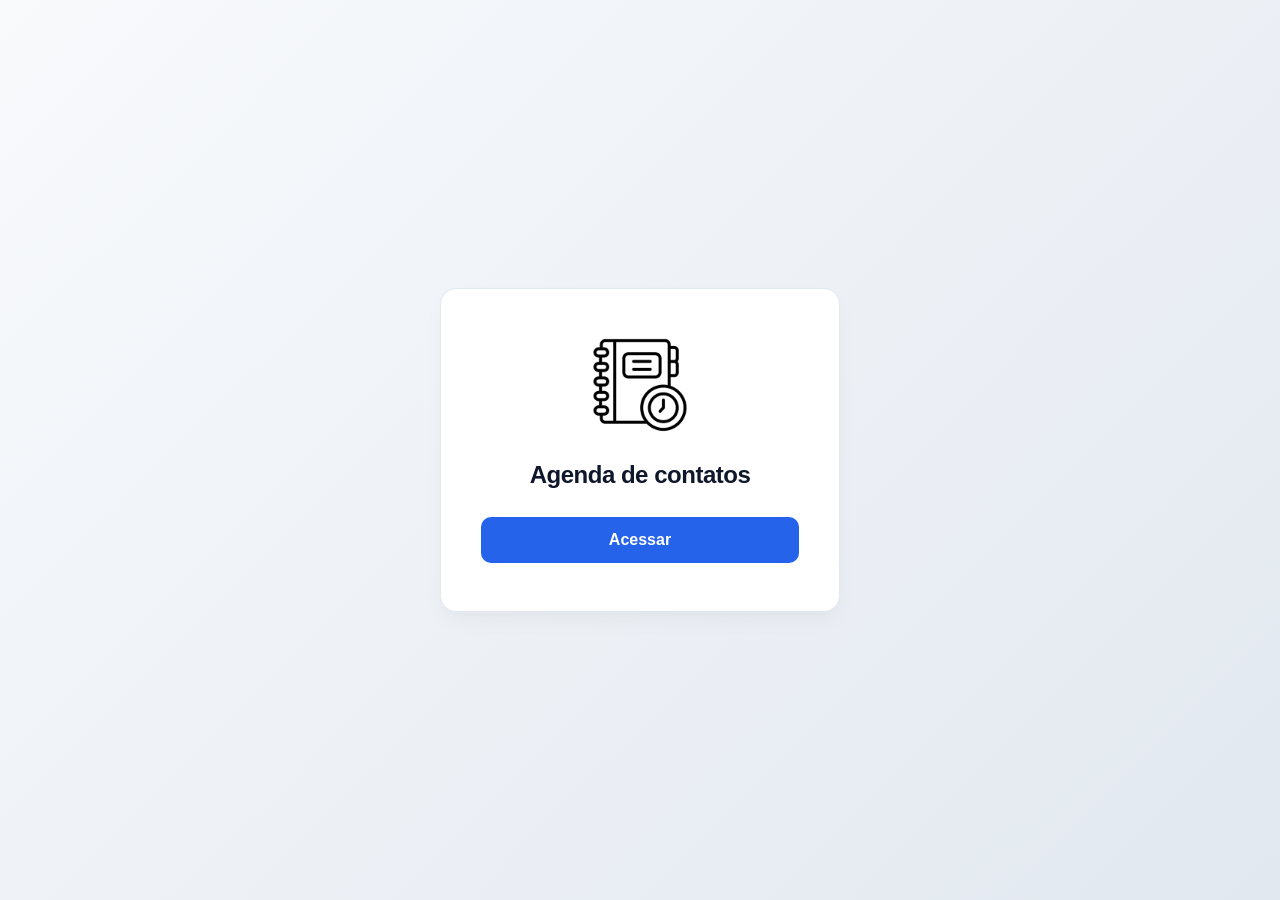
<file: src/main/webapp/index.html>
<!DOCTYPE html>
<html lang="pt-br">
<head>
    <meta charset="UTF-8">
    <meta name="viewport" content="width=device-width, initial-scale=1.0">
    <title>Agenda de contatos</title>
    <link rel="shortcut icon" href="imagens/fone.png" type="image/x-icon">
    <link rel="stylesheet" href="style.css">
</head>
<body>

    <main class="container">
        <img src="imagens/agenda.png" alt="Agenda de contatos">
        <h1>Agenda de contatos</h1>
        <a href="main">Acessar</a>
    </main>

</body>
</html>
</file>
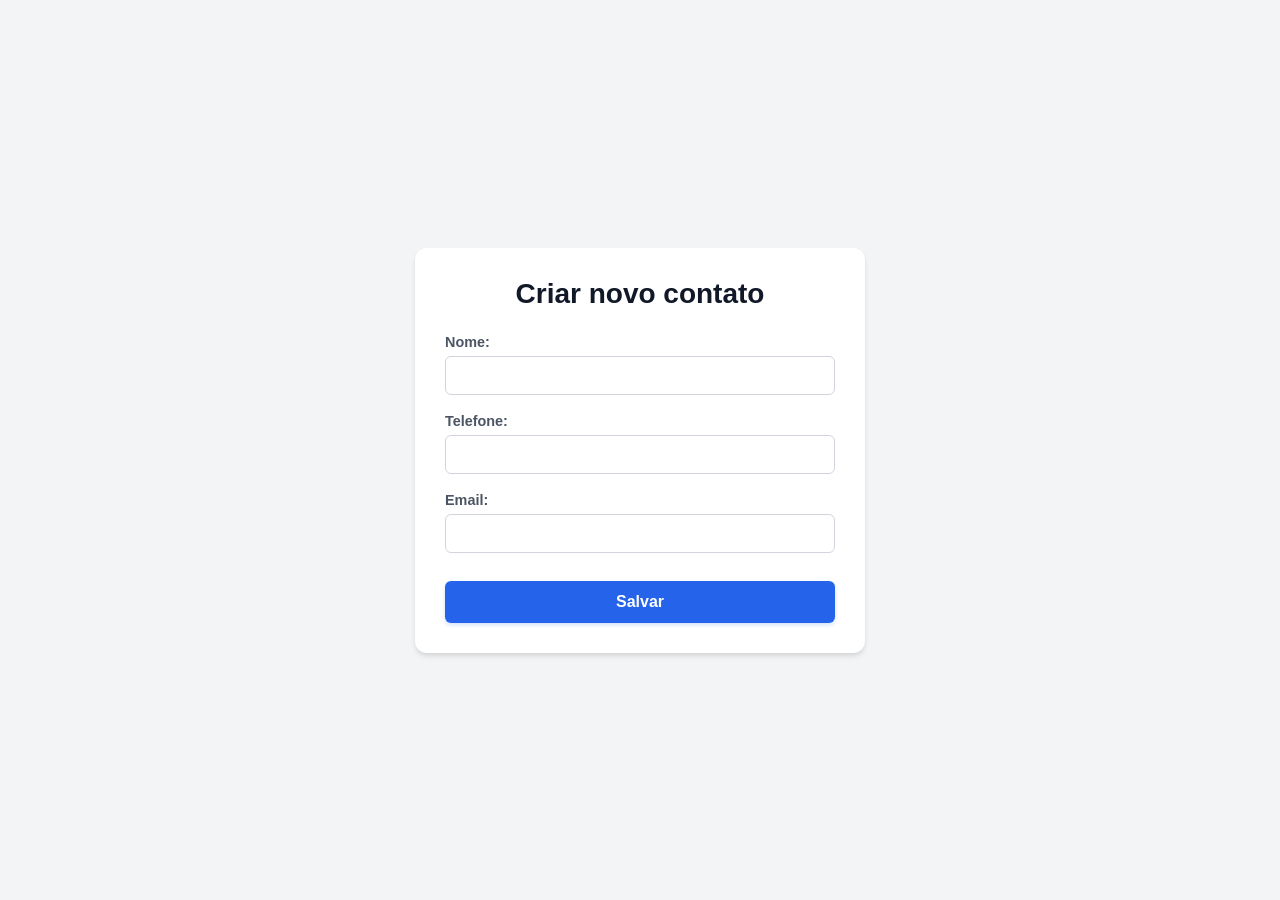
<file: src/main/webapp/novo.html>
<!DOCTYPE html>
<html lang="en">
<head>
    <meta charset="UTF-8">
    <meta name="viewport" content="width=device-width, initial-scale=1.0">
    <title>Document</title>
    <style>
        /* --- Reset e Estilos Globais --- */
        * {
            margin: 0;
            padding: 0;
            box-sizing: border-box;
            font-family: 'Segoe UI', Arial, sans-serif;
        }

        body {
            background-color: #f3f4f6;
            color: #1f2937;
            display: flex;
            justify-content: center;
            align-items: center;
            min-height: 100vh;
            padding: 20px;
        }

        /* --- Container do Formulário --- */
        .form-container {
            width: 100%;
            max-width: 450px;
            background-color: #ffffff;
            padding: 30px;
            border-radius: 12px;
            box-shadow: 0 4px 6px -1px rgba(0, 0, 0, 0.1), 0 2px 4px -1px rgba(0, 0, 0, 0.06);
        }

        /* --- Título --- */
        .form-titulo {
            font-size: 1.75rem;
            color: #111827;
            margin-bottom: 24px;
            text-align: center;
            font-weight: 600;
        }

        /* --- Etiquetas (Labels) --- */
        .form-label {
            display: block;
            font-size: 0.9rem;
            font-weight: 600;
            color: #4b5563;
            margin-bottom: 6px;
        }

        /* --- Campos de Entrada (Inputs) --- */
        .form-input {
            width: 100%;
            padding: 10px 14px;
            border: 1px solid #d1d5db;
            border-radius: 6px;
            font-size: 0.95rem;
            color: #1f2937;
            background-color: #fff;
            transition: border-color 0.2s, box-shadow 0.2s;
        }

        .form-input:focus {
            outline: none;
            border-color: #2563eb;
            box-shadow: 0 0 0 3px rgba(37, 99, 235, 0.15);
        }

        /* Classe utilitária caso o input esteja com erro */
        .form-input.input-erro {
            border-color: #ef4444;
        }
        
        .form-input.input-erro:focus {
            box-shadow: 0 0 0 3px rgba(239, 68, 68, 0.15);
        }

        /* --- Mensagens de Erro --- */
        .error-message {
            display: none;
            color: #ef4444;
            font-size: 0.8rem;
            margin-top: 4px;
            font-weight: 500;
        }

        /* --- Botão Enviar (Submit) --- */
        .btn-salvar {
            width: 100%;
            background-color: #2563eb;
            color: #ffffff;
            border: none;
            padding: 12px;
            border-radius: 6px;
            font-weight: 600;
            font-size: 1rem;
            cursor: pointer;
            transition: background-color 0.2s, transform 0.1s;
            margin-top: 10px;
            box-shadow: 0 2px 4px rgba(37, 99, 235, 0.2);
        }

        .btn-salvar:hover {
            background-color: #1d4ed8;
        }

        .btn-salvar:active {
            transform: scale(0.98);
        }

        /* --- Loading Overlay --- */
        #loading-overlay {
            display: none;
            position: fixed;
            top: 0;
            left: 0;
            width: 100%;
            height: 100%;
            background: rgba(255, 255, 255, 0.8);
            z-index: 1000;
            justify-content: center;
            align-items: center;
            flex-direction: column;
        }

        .spinner {
            border: 4px solid #f3f3f3;
            border-top: 4px solid #2563eb;
            border-radius: 50%;
            width: 40px;
            height: 40px;
            animation: spin 1s linear infinite;
        }

        @keyframes spin {
            0% { transform: rotate(0deg); }
            100% { transform: rotate(360deg); }
        }
    </style>
</head>
<body>
    <div id="loading-overlay">
        <div class="spinner"></div>
        <p style="margin-top: 10px; color: #1f2937;">Salvando...</p>
    </div>
    <div class="form-container">
        <h1 class="form-titulo">Criar novo contato</h1>
        <form name="frmContato" action="insert">
            <label for="nome" class="form-label">Nome:</label>
            <input type="text" id="nome" name="nome" class="form-input" required>
            <span id="error-nome" class="error-message">Por favor, insira um nome válido.</span>
            <br><br>

            <label for="telefone" class="form-label">Telefone:</label>
            <input type="text" id="telefone" name="telefone" class="form-input" required>
            <span id="error-telefone" class="error-message">Por favor, insira um telefone válido.</span>
            <br><br>

            <label for="email" class="form-label">Email:</label>
            <input type="email" id="email" name="email" class="form-input">
            <span id="error-email" class="error-message">Por favor, insira um formato de e-mail válido.</span>
            <br><br>

            <input type="submit" value="Salvar" class="btn-salvar" id="validar">
        </form>
    </div>

    <script>
        document.getElementById('validar').addEventListener('click', function(event) {
            // Inputs
            const nomeInput = document.getElementById('nome');
            const telefoneInput = document.getElementById('telefone');
            const emailInput = document.getElementById('email');

            // Elements de erro
            const errorNome = document.getElementById('error-nome');
            const errorTelefone = document.getElementById('error-telefone');
            const errorEmail = document.getElementById('error-email');

            // Valores limpos
            const nomeValue = nomeInput.value.trim();
            const telefoneValue = telefoneInput.value.trim();
            const emailValue = emailInput.value.trim();

            // Variável para controlar se o formulário está 100% válido
            let formValido = true;

            // Limpa os erros anteriores antes de validar novamente
            [nomeInput, telefoneInput, emailInput].forEach(input => input.classList.remove('input-erro'));
            [errorNome, errorTelefone, errorEmail].forEach(err => err.style.display = 'none');

            // 1. Validação do Nome
            if (nomeValue === "") {
                nomeInput.classList.add('input-erro');
                errorNome.style.display = 'block';
                if (formValido) nomeInput.focus();
                formValido = false;
            }

            // 2. Validação do Telefone
            if (telefoneValue === "") {
                telefoneInput.classList.add('input-erro');
                errorTelefone.style.display = 'block';
                if (formValido) telefoneInput.focus();
                formValido = false;
            }

            // 3. Validação do E-mail (Apenas se digitado)
            if (emailValue !== "") {
                const regexEmail = /^[^\s@]+@[^\s@]+\.[^\s@]+$/;
                if (!regexEmail.test(emailValue)) {
                    emailInput.classList.add('input-erro');
                    errorEmail.style.display = 'block';
                    if (formValido) emailInput.focus();
                    formValido = false;
                }
            }

            // Se qualquer campo falhou na validação, impede o envio para o Java
            if (!formValido) {
                event.preventDefault();
            } else {
                // Se válido, mostra o overlay
                document.getElementById('loading-overlay').style.display = 'flex';
            }
        });
    </script>
</body>
</html>
</file>
<file: src/main/webapp/style.css>
/* ==========================================================================
   1. RESET & VARIÁVEIS (Design System Minimalista)
   ========================================================================== */
:root {
  --bg-gradient: linear-gradient(135deg, #f8fafc 0%, #e2e8f0 100%);
  --bg-card: #ffffff;
  --text-primary: #0f172a;
  --text-muted: #64748b;
  --primary-color: #2563eb;
  --primary-hover: #1d4ed8;
  --border-color: #e2e8f0;
  
  --radius: 16px;
  --shadow: 0 10px 25px -5px rgba(0, 0, 0, 0.05), 0 8px 10px -6px rgba(0, 0, 0, 0.01);
  --font-family: -apple-system, BlinkMacSystemFont, "Segoe UI", Roboto, Helvetica, Arial, sans-serif;
}

* {
  box-sizing: border-box;
  margin: 0;
  padding: 0;
}

body {
  font-family: var(--font-family);
  background: var(--bg-gradient);
  color: var(--text-primary);
  min-height: 100vh;
  display: flex;
  align-items: center;
  justify-content: center;
  padding: 1.5rem;
  -webkit-font-smoothing: antialiased;
}

/* ==========================================================================
   2. CARD CENTRALIZADO
   ========================================================================== */
.container {
  background: var(--bg-card);
  border: 1px solid var(--border-color);
  border-radius: var(--radius);
  box-shadow: var(--shadow);
  padding: 3rem 2.5rem;
  max-width: 400px;
  width: 100%;
  text-align: center;
  display: flex;
  flex-direction: column;
  align-items: center;
  gap: 1.25rem;
  transition: transform 0.3s ease, box-shadow 0.3s ease;
}

.container:hover {
  transform: translateY(-4px);
  box-shadow: 0 20px 30px -10px rgba(0, 0, 0, 0.08);
}

/* ==========================================================================
   3. ELEMENTOS INTERNOS
   ========================================================================== */
/* Imagem da Agenda */
.container img {
  width: 96px;
  height: 96px;
  object-fit: contain;
  margin-bottom: 0.5rem;
}

/* Título */
h1 {
  font-size: 1.5rem;
  font-weight: 700;
  color: var(--text-primary);
  letter-spacing: -0.02em;
}

/* Botão de Acesso */
a {
  display: inline-block;
  width: 100%;
  padding: 0.875rem 1.5rem;
  margin-top: 0.5rem;
  background-color: var(--primary-color);
  color: #ffffff;
  font-weight: 600;
  font-size: 1rem;
  text-decoration: none;
  border-radius: 10px;
  transition: background-color 0.2s ease, transform 0.1s ease;
}

a:hover {
  background-color: var(--primary-hover);
}

a:active {
  transform: scale(0.98);
}
</file>
